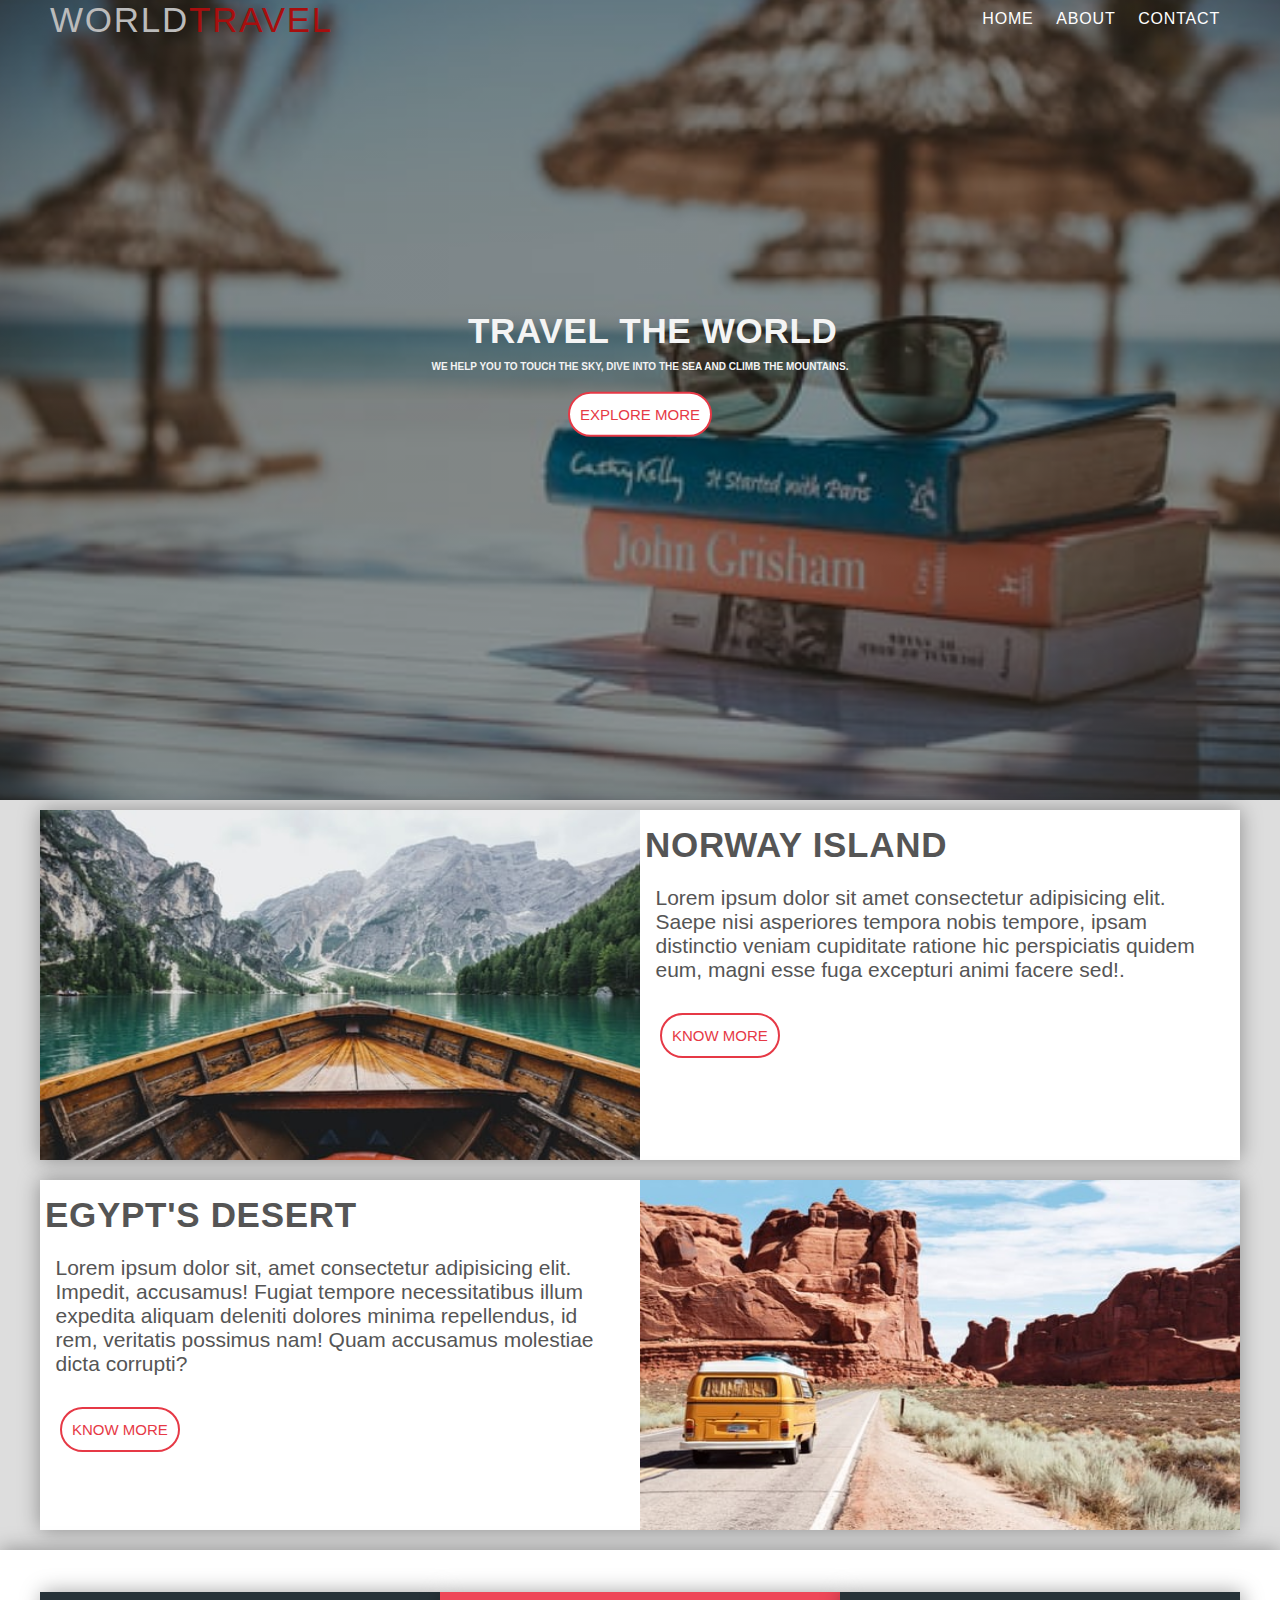
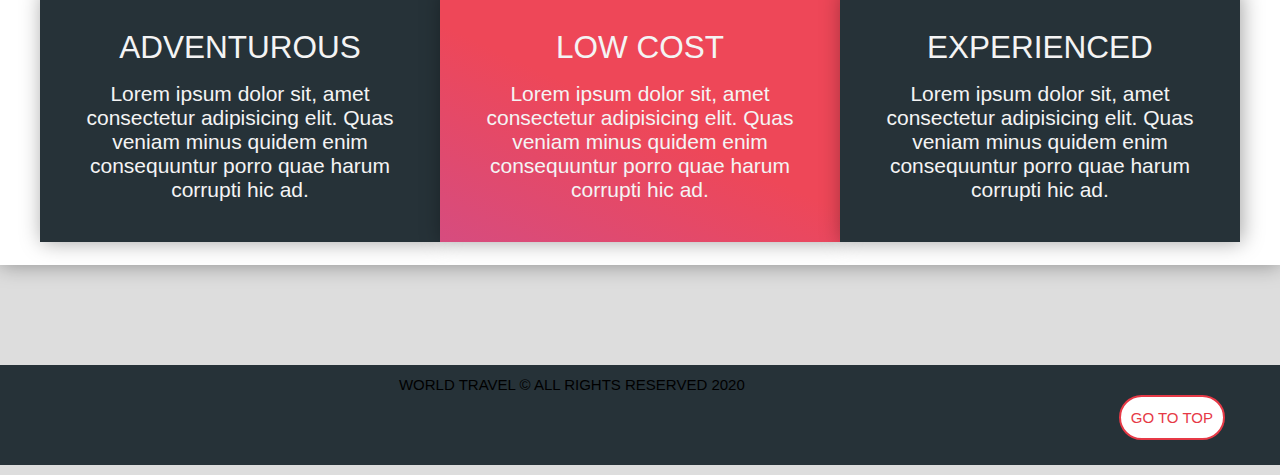
<file: index.html>
<!DOCTYPE html>
<html lang="en">
<head>
    <meta charset="UTF-8">
    <meta name="viewport" content="width=device-width, initial-scale=1.0">
    <title>TRAVEL WEBSITE | WELCOME</title>
    <link rel="stylesheet" href="./css/style.css">
    <link rel="stylesheet" href="https://cdnjs.cloudflare.com/ajax/libs/font-awesome/5.14.0/css/all.min.css" integrity="sha512-1PKOgIY59xJ8Co8+NE6FZ+LOAZKjy+KY8iq0G4B3CyeY6wYHN3yt9PW0XpSriVlkMXe40PTKnXrLnZ9+fkDaog==" crossorigin="anonymous" />
    <!-- <link rel="stylesheet" href="path/to/font-awesome/css/font-awesome.min.css"> -->
</head>
<body>
    <header class="header">
        <div class="container">
            <nav class="navbar">
                <h1 class="logo ">WORLD<span class="text-red">TRAVEL</span></h1>
                <ul id="nav_bar">
                    <li><a href="index.html" id="home">Home</a></li>
                    <li><a href="about.html" id="about" >About</a></li>
                    <li><a href="contact.html" id="contact" >Contact</a></li>
                </ul>
            </nav>
            <div class="content">
                <h1 class="lg-heading text-light">travel the world</h1>
                <div id="content">
                    <!-- <p class="text-light">let's explore the world and enhance your exprience . </p> -->
                    <p class="text-light">we help you to touch the sky, dive into the sea and climb the mountains. </p>
                </div>
                <div >
                    <a href="#showcase" class="btn text-red btn-primary">explore more</a>
                </div>
            </div>
        </div>
    </header>
    <section class="showcase" id="showcase">
        <div class="container">
            <div class="row1 row">
                <div class="img-box1 img-box ">
                    <img src="./img/travel3.jpg" class="img1">
                </div>
                <div class="text-box1 ">
                    <h1 class="lg-heading text-grey">norway island</h1>
                    <p class="md-heading text-grey">Lorem ipsum dolor sit amet consectetur adipisicing elit. Saepe nisi asperiores tempora nobis tempore, ipsam distinctio veniam cupiditate ratione hic perspiciatis quidem eum, magni esse fuga excepturi animi facere sed!.</p>
                    <a href="#" class="btn btn-primary text-red">know more</a>
                </div>
            </div>
            <div class="row2 row">
                <div class="img-box2 img-box ">
                    <img src="./img/travel2.jpg" class="img2">
                </div>
                <div class="text-box2 ">
                    <h1 class="lg-heading text-grey">egypt's desert</h1>
                    <p class="md-heading text-grey">Lorem ipsum dolor sit, amet consectetur adipisicing elit. Impedit, accusamus! Fugiat tempore necessitatibus illum expedita aliquam deleniti dolores minima repellendus, id rem, veritatis possimus nam! Quam accusamus molestiae dicta corrupti?</p>
                    <a href="#" class="btn btn-primary text-red ">know more</a>
                </div>
            </div>
        </div>
    </section>
    <section class="feature ">
        <div class="container">
            <div class="box-wrapper md-heading text-red">
            <div class="box1 box">
                <i class="fa  fa-camera-retro text-red" ></i>
                <h2 class=" text-light">adventurous</h2>
                <p  class="text-light">Lorem ipsum dolor sit, amet consectetur adipisicing elit. Quas veniam minus quidem enim consequuntur porro quae harum corrupti hic ad.</p>
            </div>
            <div class="box2 box">
                <i class="fa fa-user text-light" ></i>
                <h2 class=" text-light ">low cost</h2>
                <p class="text-light">Lorem ipsum dolor sit, amet consectetur adipisicing elit. Quas veniam minus quidem enim consequuntur porro quae harum corrupti hic ad.</p>
            </div>
            <div class="box3 box">
                <i class="fa  fa-user-plus text-red" ></i>
                <h2 class=" text-light">experienced</h2>
                <p class="text-light">Lorem ipsum dolor sit, amet consectetur adipisicing elit. Quas veniam minus quidem enim consequuntur porro quae harum corrupti hic ad.</p>
            </div>
            </div>
        </div>
    </section>
    <footer class="footer-section">
        <div class="container">
            <div class="social-media-links">
                <i class="fab fa-facebook text-light fa-3x"></i>
                <i class="fab fa-twitter text-light fa-3x"></i>
                <i class="fab fa-instagram text-light fa-3x"></i>
                <a href="#top" class="top bg-heading text-red btn btn-primary" >Go to top</a>
            </div>
        <p class="md-heading">world travel &copy; all rights reserved 2020</p>
        </div>
     </footer>
</body>
</html>
</file>
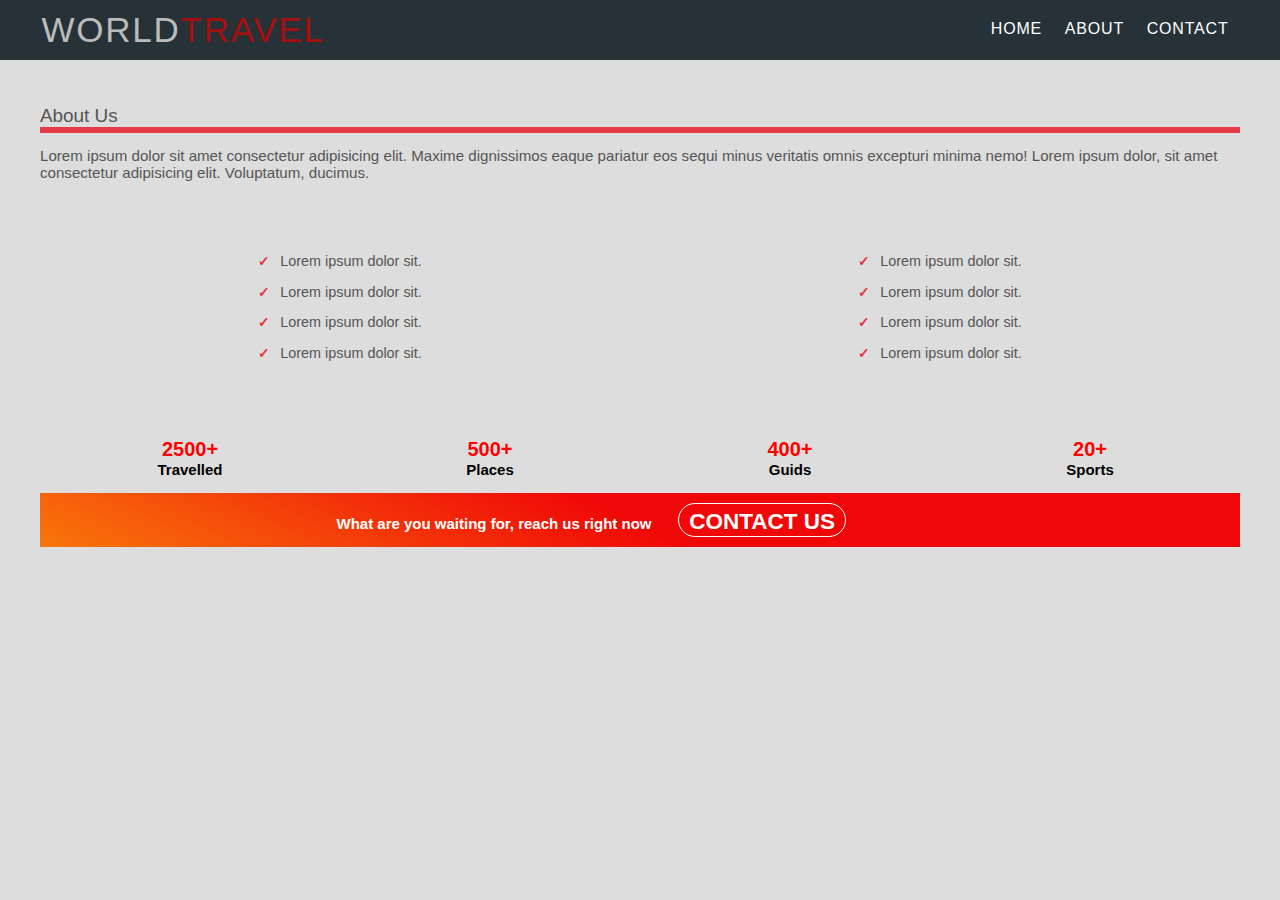
<file: about.html>
<!DOCTYPE html>
<html lang="en">
<head>
    <meta charset="UTF-8">
    <meta name="viewport" content="width=device-width, initial-scale=1.0">
    <title>TRAVEL WEBSITE | WELCOME</title>
    <link rel="stylesheet" href="./css/style.css">
    <link rel="stylesheet" href="https://cdnjs.cloudflare.com/ajax/libs/font-awesome/5.14.0/css/all.min.css" integrity="sha512-1PKOgIY59xJ8Co8+NE6FZ+LOAZKjy+KY8iq0G4B3CyeY6wYHN3yt9PW0XpSriVlkMXe40PTKnXrLnZ9+fkDaog==" crossorigin="anonymous" />
    
</head>
<body>
        <div>
            <nav class="navbar about-navbar bg-dark">
                <div class="container">
                    <h1 class="logo ">WORLD<span class="text-red">TRAVEL</span></h1>
                    <ul id="nav_bar">
                        <li><a href="index.html" id="home">Home</a></li>
                        <li><a href="about.html" id="about" >About</a></li>
                        <li><a href="contact.html" id="contact" >Contact</a></li>
                    </ul>
                </div>
            </nav>
            <div class="about-us container">
                <div class="about-heading">
                    <h1 class="md-heading text-grey">About Us</h1>
                </div>
                <div class="about text-grey">
                    <p class="md-heading">Lorem ipsum dolor sit amet consectetur adipisicing elit. Maxime dignissimos eaque pariatur eos sequi minus veritatis omnis excepturi minima nemo! Lorem ipsum dolor, sit amet consectetur adipisicing elit. Voluptatum, ducimus.</p>
                    <div class="colums">
                        <div class="col1">
                            <ul>
                                <li>Lorem ipsum dolor sit.</li>
                                <li>Lorem ipsum dolor sit.</li>
                                <li>Lorem ipsum dolor sit.</li>
                                <li>Lorem ipsum dolor sit.</li>
                            </ul>
                        </div>
                        <div class="col2">
                            <ul>
                                <li>Lorem ipsum dolor sit.</li>
                                <li>Lorem ipsum dolor sit.</li>
                                <li>Lorem ipsum dolor sit.</li>
                                <li>Lorem ipsum dolor sit.</li>
                            </ul>
                        </div>
                    </div>
                </div>
            </div>
        </div>
        <div class="records container">
            <div class="num">
                <h1 class="text-red">2500+</h1>
                <p class="md-heading text-grey">Travelled</p>
            </div>
            <div class="num">
                <h1 class="text-red">500+</h1>
                <p class="md-heading text-grey">Places</p>
            </div>
            <div class="num">
                <h1 class="text-red">400+</h1>
                <p class="md-heading text-grey">Guids</p>
            </div>
            <div class="num">
                <h1 class="text-red">20+</h1>
                <p class="md-heading text-grey">Sports</p>
            </div>
        </div>
        <div class="contact container">
            <p class="quot">What are you waiting for, reach us right now
                <a href="contact.html" class="btn btn-primary">CONTACT US</a>
            </p>
        </div>
     
</body>
</html>
</file>
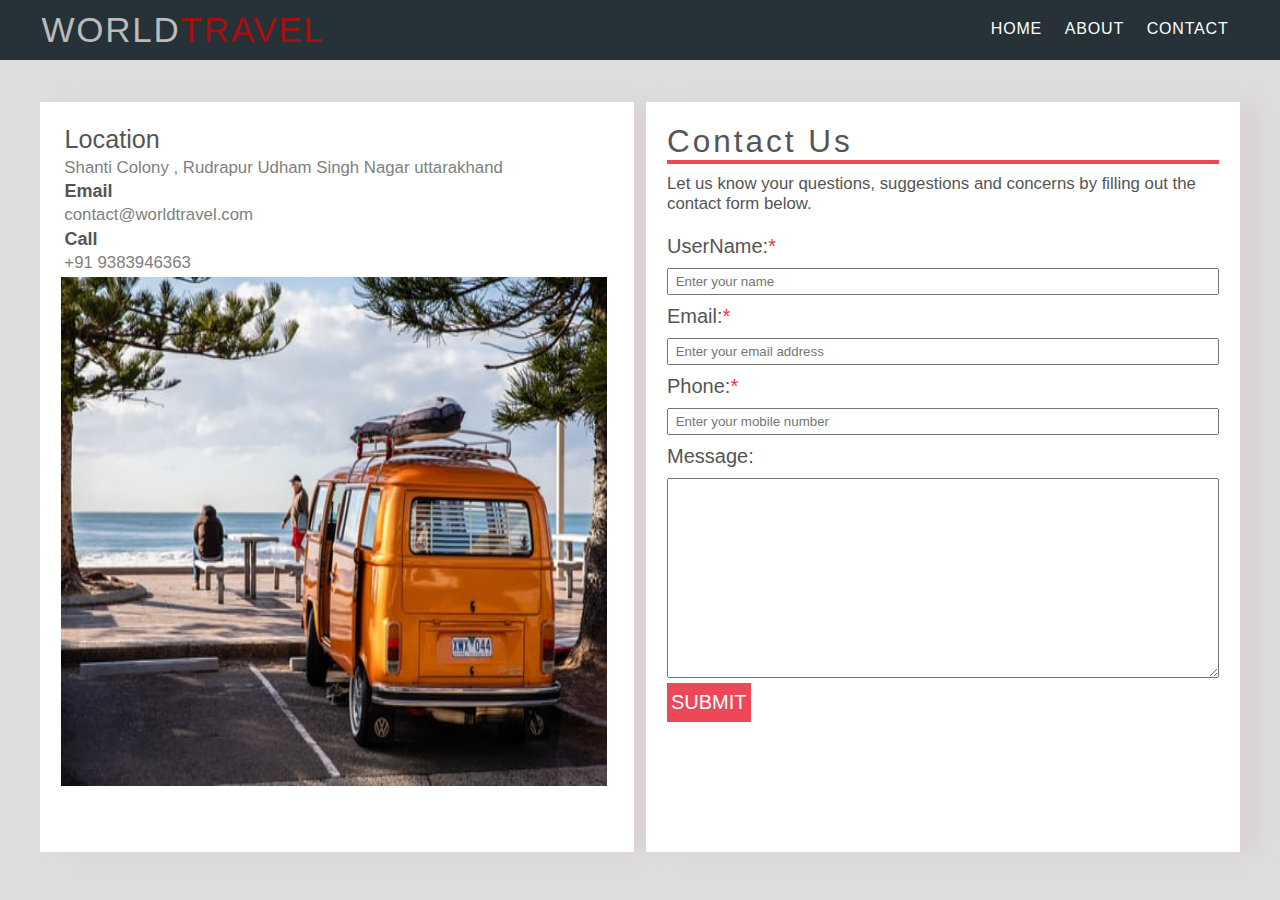
<file: contact.html>
<!DOCTYPE html>
<html lang="en">
<head>
    <meta charset="UTF-8">
    <meta name="viewport" content="width=device-width, initial-scale=1.0">
    <title>TRAVEL WEBSITE | WELCOME</title>
    <link rel="stylesheet" href="./css/style.css">
    <link rel="stylesheet" href="https://cdnjs.cloudflare.com/ajax/libs/font-awesome/5.14.0/css/all.min.css" integrity="sha512-1PKOgIY59xJ8Co8+NE6FZ+LOAZKjy+KY8iq0G4B3CyeY6wYHN3yt9PW0XpSriVlkMXe40PTKnXrLnZ9+fkDaog==" crossorigin="anonymous" />
</head>
<body>
    <nav class="navbar about-navbar bg-dark">
        <div class="container">
            <h1 class="logo ">WORLD<span class="text-red">TRAVEL</span></h1>
            <ul id="nav_bar">
                <li><a href="index.html" id="home">Home</a></li>
                <li><a href="about.html" id="about" >About</a></li>
                <li><a href="contact.html" id="contact" >Contact</a></li>
            </ul>
        </div>
    </nav>
    <div class="contact-us container">
        <div class="colum1 md-heading text-grey">
            <div class="address">
                <i class="fas fa-map-marker-alt fa-2x text-red"></i>
                <h2 class="md-heading text-grey">Location</h2>
            </div>
                <div>
                    <p> Shanti Colony , Rudrapur Udham Singh Nagar uttarakhand</p>
                </div>
            <div class="email text-grey">
                <i class="far fa-envelope fa-2x text-red"></i>
                <h2 class=" text-grey">Email</h2>
            </div>
                <div>
                    <p>
                        contact@worldtravel.com
                    </p>
                </div>
            <div class="call">
                <i class="fas fa-phone-square-alt fa-2x text-red"></i>
                <h2 class="text-grey">Call</h2>
            </div>
                <div>
                    <p>+91 9383946363</p>
                </div>
            <img src="./img/travelbus.jpg" alt="">
        </div>
        <div class="colum2 md-heading text-grey">
            <h3 class="md-heading text-grey" >Contact Us</h3>
            <p>Let us know your questions, suggestions and concerns by filling out the contact form below.</p>
            <div class="form">
                    <form action="">
                        <div class="user-name">
                            <label for="username">UserName:</label>
                            <input type="text" id="username" placeholder="Enter your name" required>
                        </div>
                        <div class="mail ">
                            <label for="email">Email:</label>
                            <input type="email" placeholder="Enter your email address" id="email"  required>
                        </div>
                        <div class="phone">
                            <label for="number">Phone:</label>
                        <input type="number" placeholder="Enter your mobile number" id="number" required>
                        </div>
                       <div class="message">
                        <label for="message">Message:</label>
                        <textarea name="message" id="message" cols="30" rows="10"></textarea>
                       </div>
                        <button class="form-btn">submit</button>
                    </form>
            </div>
        </div>
    </div>
 
</body>
</html>
</file>
<file: css/style.css>
*{
    padding: 0px;
    margin: 0px;
    box-sizing: border-box;
}
html{
    font-size: 10px;
}
/* #################----------UTILITYCLASSES---------################## */
.container{
    max-width: 1200px;
    width:95% ;
    margin: auto;
    
}
body{
    background-color: #ddd;
    overflow-x: hidden;
}

/* -----------HEADINGS--------- */
.logo{
    float: left;
    font-size: 3.5em;
    letter-spacing: .05em;
}
.bg-dark{
    background-color: #263238;
    height: 6rem;
}
.lg-heading{
    font-size: 3.5em;
    letter-spacing: .02em;
}
.md-heading{
    font-size: 2.1em;
    font-weight: 400;
}

/* --------------COLORS------------ */
.text-red{
    color: #e63946;
}
.text-light{
    color: #f4f4f4;
}
.text-black{
    color: #333;
}
.text-grey{
    color: #555;
}
.btn-primary{
    
    background-color: #fff;
}
.btn{
    display: inline-block;
    padding: 0.8em 1rem;
    margin: 1rem 1em;
    text-transform: uppercase;
    text-decoration: none;
    font-weight: 500;
    border: .2rem solid #e63946;
    border-radius: 2em;
    font-size: 1.5em;
    height: 3em;

}
/* -------------------------END OF UTILITY CLASSES---------------- */

body{
    font-family: sans-serif;
}
.header{
    margin: -1rem;
    height: 90vh;
    background:linear-gradient(rgba(0,0,0,0.4),rgba(0,0,0,0.4)), url('../img/travel_books.jpg');
    background-repeat: no-repeat;
    background-size: cover;
    background-position: center;
}
.navbar{
    justify-content: space-between;
    padding: 1rem;
}
.navbar h1{
    color: #bbb;
    font-weight: 500;
}

.navbar span{
    color: rgb(167, 14, 14); 
}
#nav_bar li{
    list-style: none;
    display: inline-block;
    margin: 1rem;
}
.navbar ul {
    float: right;

}
.navbar::after{
    /* content: ; */
    clear: both;
    display: inline-block;
}
#nav_bar li a{
    font-family: sans-serif;
    text-decoration: none;
    color: white;
    font-size: 1.6rem;
    font-weight: 500;
    letter-spacing: .05em;
    text-transform: uppercase;
}
#nav_bar li a:hover{
    /* color: rgb(131, 10, 10); */
    font-size:1.8rem;
    border-bottom:1px solid white;
}
.content{
    transform: translate(0%,180%);
    text-align: center;
    padding: 1em;
    margin: 1em;
}
.content h1{
    text-transform: uppercase;
    font-weight: 700;
}
#content {
    text-transform: uppercase;
    padding: 1em;
    font-weight: 700;
}
.content a:hover{
    color: #fff;
    background:none;
}
.showcase{
    background-color:#ddd;
}
.row1,.row2{
    background-color: #fff;
    height: 350px;
    margin-top: 2rem ;
    box-shadow: 0px 0px 20px 0px rgba(0, 0, 0, 0.363);
}
.text-box1,.text-box2{
    height: 100%;
    width: 50%;
    padding:1.5em 0.5em;
}
.text-box1 h1,.text-box2 h1{
    text-transform: uppercase;
}
.text-box1 p,.text-box2 p{
    padding:1em 0.5em;
}
.img-box1,.img-box2{
    height: 100%;
    width: 50%;
}
.img1,.img2{
    height: 100%;
    width: 100%;
}
.img-box1,.text-box2{
    float: left;
}
.text-box1,.img-box2{
    float: right;
}
.text-box1 a:hover,.text-box2 a:hover{
    background-color: #ddd;

}
.showcase::after{
    content: ;
    display: block;
    clear: both;
}
.feature{
    background-color: #fff;
}
.box-wrapper{
    justify-content: left;
    height: 15em;
    padding: 2em 0px;
}
.box1,.box2,.box3{
    display: inline-block;
    float: left;
    justify-content: left;
    width: 33.3333%;
    height: 25rem;
    padding: 1em;
    text-align: center;
    box-shadow: 2px 0px 20px 0px rgba(0, 0, 0, 0.363);
}
.box1 h2,.box2 h2,.box3 h2{
    text-transform: uppercase;
    font-weight: 400;
    margin: .5em;

}
.box-wrapper::after{
    content:'' ;
    display: block;
    clear: both;
}
.feature{
    margin-top: 2em;
    box-shadow: 0px 0px 20px 0px rgba(0, 0, 0, 0.363);
}
.box1,.box3{
    background-color: #263238;
    color: #fff;
}
.box2{
    background: linear-gradient(25deg,#d64c7f,#ee4758 50%);
}
.footer-section{
    margin-top: 10em;
    height: 100px;
    background-color: #263238;
}
.footer-section p{
    text-align: center;
    padding-bottom: 1em;
    text-transform: uppercase;
    font-size: 1.5em;
}
.social-media-links{
    /* padding: 2em; */
    text-align: center;
}
.social-media-links i{
    padding: .5em;
}
.social-media-links a{
    float: right;
    margin-top: 2em;
}
.social-media-links a:hover{
    color: #fff;
    background: none;
}
.footer{
    margin-top: 80em;
}
/* ---------------########-----ABOUT PAGE-------############ */

.about-heading{
    border-bottom: 3px solid #e63946;
}
.about-us{
    margin-top: 5em;
    font-size: .9em;
}
.about-us h1{
    border-bottom: 3px solid #e63946;
    
}
.about{
    margin-top: 2em;
    font-size: .8em;
}
.colums{
    margin-top: 5em;
    display: flex;
    height: 30em;
}
.colums ul{
    margin-top: 5em;
}
.colums ul li{
    list-style: none;
    margin: 1em;
    font-size: 2em;
    font-weight: 400;
}
.col1{
    float: left;
    width: 50%;
    text-align: center;
}
.col2{
    float: left;
    width: 50%;
    text-align: center;
    justify-content: center;
}
.col1 ul li::before,.col2 ul li::before{
    content: '\2713';
    color: #e63946;
    font-weight: bold;
    padding-right: 1rem;

}
.records{
    display: flex;
}
.records .num{
    width: 25%;
    text-align: center;
    padding:.5em;
}
.records h1{
    color: red;
}
.records p{
    font-size: 1.5rem;
    font-weight: bold;
    color: black;
}
.contact{
    text-align: center;
    margin-top: 1em;
    background: linear-gradient(25deg,#f8760b,#f00707 50%);
}
.contact p{
    color: #fff;
    font-weight: bold;
    font-size: 1.5em;
    padding-right: 5em;
}
.contact a{
    display: inline-block;
    color: #fff;
    background: none;
    border: 1px solid #fff;
    font-weight: bold;
    padding-top: .2em;
    height: 1.5em;

}
/* ##############------contact page code-------######## */
.contact-colums::after{
    content: ;
    display: block;
    clear: both;
    
}
.colum1{
    margin-top: 2em;
    /* padding-top: .5em ; */
    float: left;
    width: 49.5%;
    height: 750px;
}
.colum2{
    margin-top: 2em;
    float: right;
    height: 750px;
    /* padding-top: .2em; */
    width: 49.5%;   
}
.colum2 h3{
    width: 100%;
    font-weight: 500;
    font-size: 1.5em;
    letter-spacing: 3px;
    border-bottom: 4px solid #ee4758;
}
.colum2 p{
    margin: .6em 0px;
    font-size: .8em;
    font-weight: 400;
}
.colum2 form{
    font-size: 2rem;
}
.colum1 p{
    font-size: 2em;
    font-weight: 500;
}
.address,.email,.call{
    margin: .2em 0px;
    font-size: 12px;
    font-weight: 300;
}
.address i,.email i,.call i{
    margin-right: .3em;
}
.address ,.email,.call{
    display: flex;

}
.colum1 p{
    margin: .2em;
    font-size:.8em;
    color: grey;
}
.colum1 img{
    height: 72%;
    width: 99%;

}
.colum1,.colum2{
    padding: 1em;
    background-color: #fff;
    box-shadow: 20px 1px 20px 0px rgb(218, 211, 211);
}
/* ############################ */

.form .user-name label::after,.mail label::after ,.phone label::after{
    content:'*' ;
    color: #e63946;
}
.form{
    margin: 1em 0px;
}
.form label {
    display: block;
    margin: .5em 0px;
}
.form input,textarea{
    width: 100%;
    height: 2em;
    padding: .5em;
}
.form textarea{
    width: 100%;
    height: 200px;
}
.form-btn{
    font-size: 1em;
    text-transform: uppercase;
    padding:.4em .2em;
    font-weight: 500;
    border: none;
    outline: none;
    background-color: #ee4758;
    color: #fff;

}
.form-btn:hover{
    background-color: #263238;
}

@media screen and(max-width:900px){

}

@media screen and (max-width:700px){
   
    html{
        font-size: 8px;
    }
    .header{
        height: 70vh;
    }
    .navbar .logo,.navbar #nav_bar{
        float: none;
        display: block;
        max-width: 100%;
        text-align: center;
        padding: .5rem;
    }  
    .row1,.row2{
        height: auto;
        width: 100%;
    }
    .row1 .img-box1,.row2  .img-box2,.text-box1,.img-box2,.text-box2,.img-box2{
        float: none;
        width: 100%;
        text-align: center;
    }
    .feature .box1,.feature .box2,.feature .box3{
        float: none;
        width: 100%;
        text-align: center;
        /* box-shadow: 0px 20px 0px rgba(0, 0, 0, 0.363) */
    }
    .feature .box2,.feature .box3{
        margin-top: 5rem;
    }
    .feature{
        margin-top: 2em;
        box-shadow: none;
    }
    .footer-section{
        margin-top: 60rem;
    }
    .colum1,.colum2{
        float: none;
        height: auto;
        width: 100%;
    }
}
</file>
